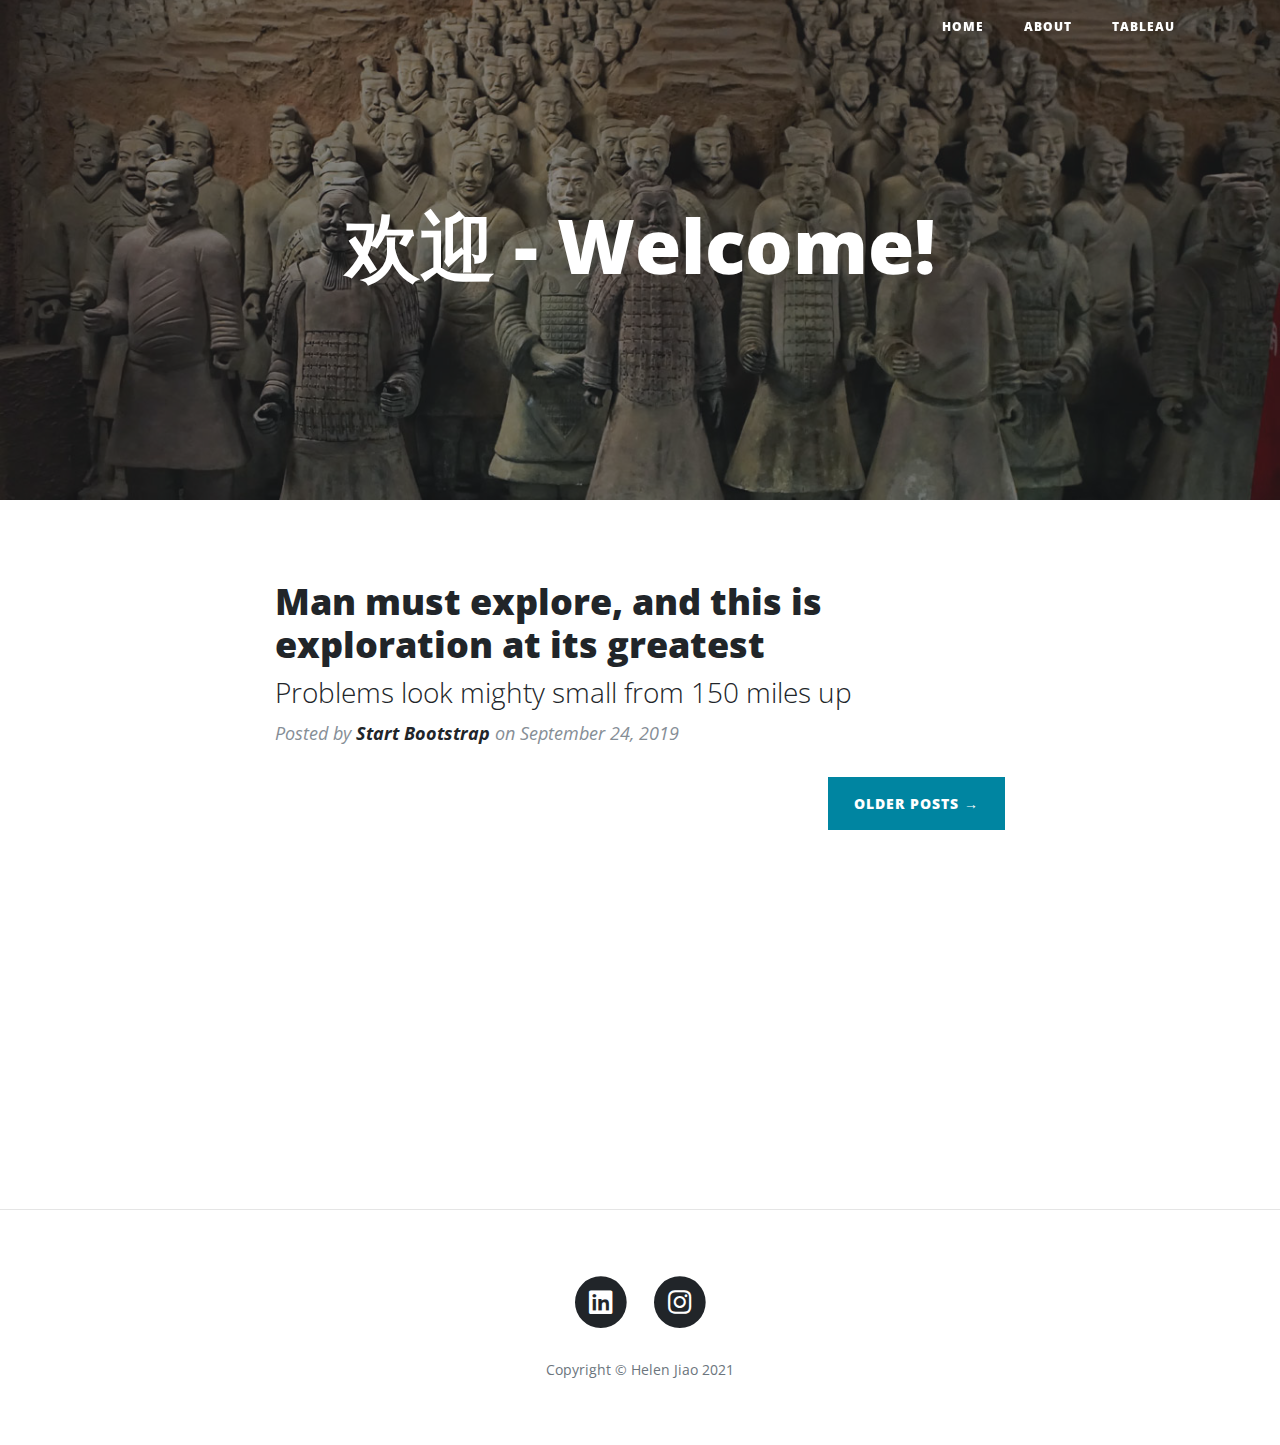
<file: index.html>
<!-- 
  Name: Helen Jiao
  Last Modified: 04/13/2021
-->
<!DOCTYPE html>
<html lang="en">

<head>

  <meta charset="utf-8">
  <meta name="viewport" content="width=device-width, initial-scale=1, shrink-to-fit=no">
  <meta name="description" content="">
  <meta name="author" content="">

  <title>Helen Jiao's - Home Page</title>

  <!-- Bootstrap core CSS -->
  <link href="vendor/bootstrap/css/bootstrap.min.css" rel="stylesheet">

  <!-- Custom fonts for this template -->
  <link href="vendor/fontawesome-free/css/all.min.css" rel="stylesheet" type="text/css">
  <link href='https://fonts.googleapis.com/css?family=Lora:400,700,400italic,700italic' rel='stylesheet' type='text/css'>
  <link href='https://fonts.googleapis.com/css?family=Open+Sans:300italic,400italic,600italic,700italic,800italic,400,300,600,700,800' rel='stylesheet' type='text/css'>

  <!-- Custom styles for this template -->
  <link href="css/clean-blog.min.css" rel="stylesheet">
  <link href="styles/mystyles.css" rel="stylesheet">

</head>

<body>

  <!-- Navigation -->
  <nav class="navbar navbar-expand-lg navbar-light fixed-top" id="mainNav">
    <div class="container">
      <div class="collapse navbar-collapse" id="navbarResponsive">
        <ul class="navbar-nav ml-auto">
          <li class="nav-item">
            <a class="nav-link" href="#">Home</a>
          </li>
          <li class="nav-item">
            <a class="nav-link" href="html/about.html">About</a>
          </li>
          <li class="nav-item">
            <a class="nav-link" href="html/tableau.html">Tableau</a>
          </li>
        </ul>
      </div>
    </div>
  </nav>

  <!-- Page Header -->
  <header class="masthead" style="background-image: url('images/1.jpeg')">
    <div class="overlay"></div>
    <div class="container">
      <div class="row">
        <div class="col-lg-8 col-md-10 mx-auto">
          <div class="site-heading">
            <h1>欢迎 - Welcome!</h1>
            <span class="subheading"></span>
          </div>
        </div>
      </div>
    </div>
  </header>

  <!-- Main Content -->
  <div class="container">
    <div class="row">
      <div class="col-lg-8 col-md-10 mx-auto">
        <div class="post-preview">
          <a href="https://www.byu.edu">
            <h2 class="post-title">
              Man must explore, and this is exploration at its greatest
            </h2>
            <h3 class="post-subtitle">
              Problems look mighty small from 150 miles up
            </h3>
          </a>
          <p class="post-meta italics">Posted by
            <a href="#" class="bold">Start Bootstrap</a>
            on September 24, 2019</p>
        </div>
        <!-- Pager -->
        <div class="clearfix">
          <a class="btn btn-primary float-right" href="#">Older Posts &rarr;</a>
        </div>        
      </div>
    </div>
    <div class="row">
      <div class="center">  
        <iframe width="560" height="315" src="https://www.youtube.com/embed/UUDKEbX5OQw" title="YouTube video player" frameborder="0" allow="accelerometer; autoplay; clipboard-write; encrypted-media; gyroscope; picture-in-picture" allowfullscreen></iframe>
      </div>
    </div>  
  </div>

  <hr>

  <!-- Footer -->
  <footer>
    <div class="container">
      <div class="row">
        <div class="col-lg-8 col-md-10 mx-auto">
          <ul class="list-inline text-center">
            <li class="list-inline-item">
              <a href="https://www.linkedin.com/in/yijia-helen-jiao-5a79721a4/">
                <span class="fa-stack fa-lg">
                  <i class="fas fa-circle fa-stack-2x"></i>
                  <i class="fab fa-linkedin fa-stack-1x fa-inverse"></i>
                </span>
              </a>
            </li>
            <li class="list-inline-item">
              <a href="https://www.instagram.com/jiajiaaajiao/">
                <span class="fa-stack fa-lg">
                  <i class="fas fa-circle fa-stack-2x"></i>
                  <i class="fab fa-instagram fa-stack-1x fa-inverse"></i>
                </span>
              </a>
            </li>
          </ul>
          <p class="copyright text-muted">Copyright &copy; Helen Jiao 2021</p>
        </div>
      </div>
    </div>
  </footer>

  <!-- Bootstrap core JavaScript -->
  <script src="vendor/jquery/jquery.min.js"></script>
  <script src="vendor/bootstrap/js/bootstrap.bundle.min.js"></script>

  <!-- Custom scripts for this template -->
  <script src="js/clean-blog.min.js"></script>

</body>

</html>
</file>
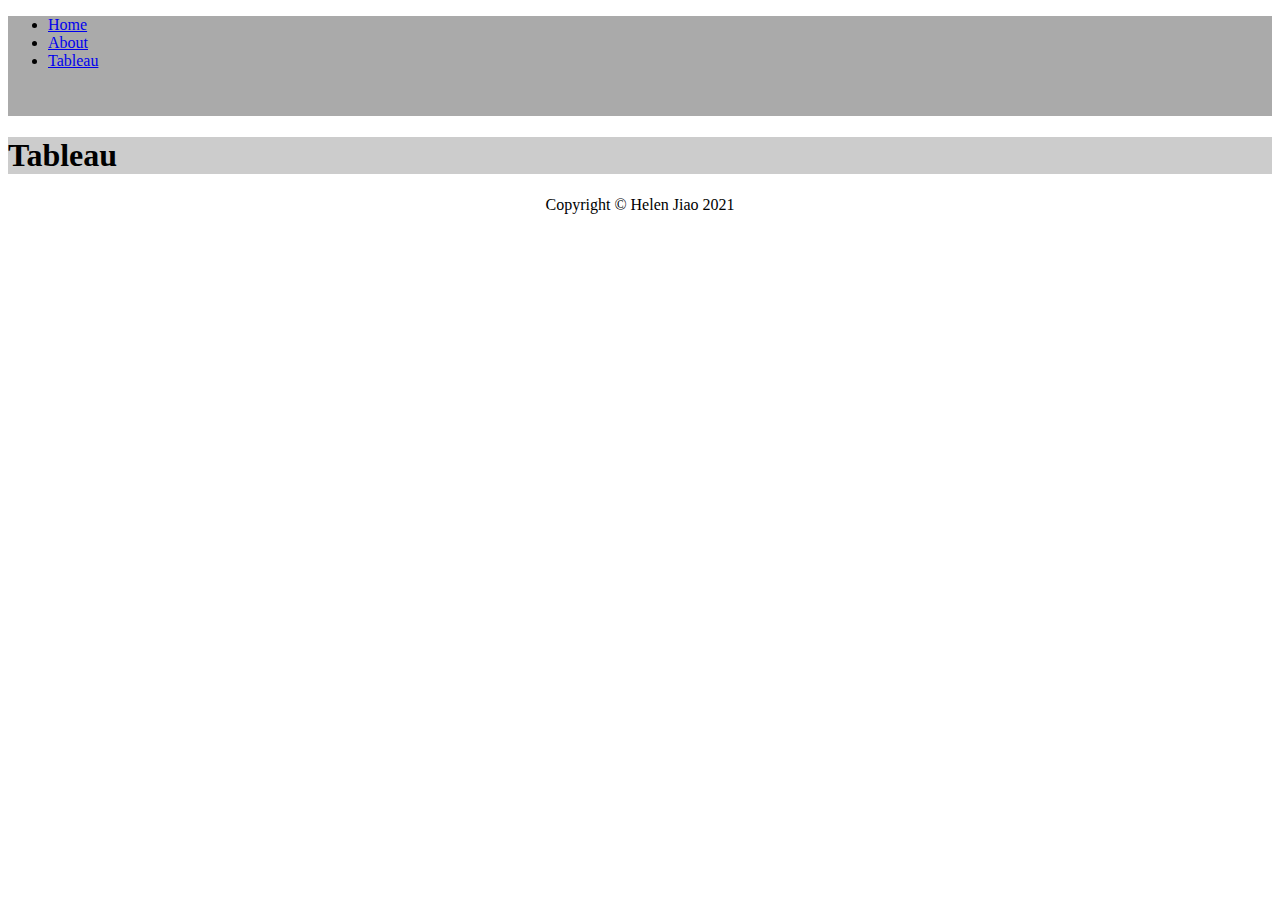
<file: html/tableau.html>
<!-- 
  Name: Helen Jiao
  Last Modified: 04/13/2021
-->
<!DOCTYPE html>
<html lang="en">

  <head>

    <meta charset="utf-8">
    <meta name="viewport" content="width=device-width, initial-scale=1, shrink-to-fit=no">
    <meta name="description" content="">
    <meta name="author" content="">

    <title>Helen Jiao - Contact Page</title>

    <!-- Custom styles for this template -->
    <link href="../styles/bootstyle.css" rel="stylesheet">

  </head>

  <body>

    <!-- Navigation -->
    <div class="custom-navigation">
      <ul class="navbar-nav ml-auto">
          <li class="nav-item">
            <a class="nav-link" href="../index.html">Home</a>
          </li>
          <li class="nav-item">
            <a class="nav-link" href="about.html">About</a>
          </li>
          <li class="nav-item">
            <a class="nav-link" href="#">Tableau</a>
          </li>
        </ul>
    </div>

    <!-- Tableau -->
    <div class="custom-tableau">
      <h1>Tableau</h1>
    </div>

    <!-- Footer -->
    <div class="custom-footer">
      <p class="copyright text-muted center">Copyright &copy; Helen Jiao 2021</p>
    </div>

  </body>

</html>
</file>
<file: styles/mystyles.css>
h1 {
  font-size: 75px !important;
}

p {
  font-family: Open Sans !important;
}

.bold {
  font-weight: bold !important;
}

.italics {
  font-style: italic !important;
}

.center {
  margin: 20px auto;
}
</file>
<file: styles/bootstyle.css>
.center {
  text-align: center;
}

.custom-navigation {
  background-color: #AAA;
  height: 100px;
  width: 100%;
}

.custom-tableau {
  background-color: #CCC;
  width: 100%;
}

.custom-footer {
  width: 100%;
}
</file>
<file: css/clean-blog.min.css>
/*!
 * Start Bootstrap - Clean Blog v5.0.10 (https://startbootstrap.com/theme/clean-blog)
 * Copyright 2013-2020 Start Bootstrap
 * Licensed under MIT (https://github.com/StartBootstrap/startbootstrap-clean-blog/blob/master/LICENSE)
 */body{font-size:20px;color:#212529;font-family:Lora,'Times New Roman',serif}p{line-height:1.5;margin:30px 0}p a{text-decoration:underline}h1,h2,h3,h4,h5,h6{font-weight:800;font-family:'Open Sans','Helvetica Neue',Helvetica,Arial,sans-serif}a{color:#212529;transition:all .2s}a:focus,a:hover{color:#0085a1}blockquote{font-style:italic;color:#868e96}.section-heading{font-size:36px;font-weight:700;margin-top:60px}.caption{font-size:14px;font-style:italic;display:block;margin:0;padding:10px;text-align:center;border-bottom-right-radius:5px;border-bottom-left-radius:5px}::-moz-selection{color:#fff;background:#0085a1;text-shadow:none}::selection{color:#fff;background:#0085a1;text-shadow:none}img::-moz-selection{color:#fff;background:0 0}img::selection{color:#fff;background:0 0}img::-moz-selection{color:#fff;background:0 0}#mainNav{position:absolute;border-bottom:1px solid #e9ecef;background-color:#fff;font-family:'Open Sans','Helvetica Neue',Helvetica,Arial,sans-serif}#mainNav .navbar-brand{font-weight:800;color:#343a40}#mainNav .navbar-toggler{font-size:12px;font-weight:800;padding:13px;text-transform:uppercase;color:#343a40}#mainNav .navbar-nav>li.nav-item>a{font-size:12px;font-weight:800;letter-spacing:1px;text-transform:uppercase}@media only screen and (min-width:992px){#mainNav{border-bottom:1px solid transparent;background:0 0}#mainNav .navbar-brand{padding:10px 20px;color:#fff}#mainNav .navbar-brand:focus,#mainNav .navbar-brand:hover{color:rgba(255,255,255,.8)}#mainNav .navbar-nav>li.nav-item>a{padding:10px 20px;color:#fff}#mainNav .navbar-nav>li.nav-item>a:focus,#mainNav .navbar-nav>li.nav-item>a:hover{color:rgba(255,255,255,.8)}}@media only screen and (min-width:992px){#mainNav{transition:background-color .2s;transform:translate3d(0,0,0);-webkit-backface-visibility:hidden;backface-visibility:hidden}#mainNav.is-fixed{position:fixed;top:-67px;transition:transform .2s;border-bottom:1px solid #fff;background-color:rgba(255,255,255,.9)}#mainNav.is-fixed .navbar-brand{color:#212529}#mainNav.is-fixed .navbar-brand:focus,#mainNav.is-fixed .navbar-brand:hover{color:#0085a1}#mainNav.is-fixed .navbar-nav>li.nav-item>a{color:#212529}#mainNav.is-fixed .navbar-nav>li.nav-item>a:focus,#mainNav.is-fixed .navbar-nav>li.nav-item>a:hover{color:#0085a1}#mainNav.is-visible{transform:translate3d(0,100%,0)}}header.masthead{margin-bottom:50px;background:no-repeat center center;background-color:#868e96;background-attachment:scroll;position:relative;background-size:cover}header.masthead .overlay{position:absolute;top:0;left:0;height:100%;width:100%;background-color:#212529;opacity:.5}header.masthead .page-heading,header.masthead .post-heading,header.masthead .site-heading{padding:200px 0 150px;color:#fff}@media only screen and (min-width:768px){header.masthead .page-heading,header.masthead .post-heading,header.masthead .site-heading{padding:200px 0}}header.masthead .page-heading,header.masthead .site-heading{text-align:center}header.masthead .page-heading h1,header.masthead .site-heading h1{font-size:50px;margin-top:0}header.masthead .page-heading .subheading,header.masthead .site-heading .subheading{font-size:24px;font-weight:300;line-height:1.1;display:block;margin:10px 0 0;font-family:'Open Sans','Helvetica Neue',Helvetica,Arial,sans-serif}@media only screen and (min-width:768px){header.masthead .page-heading h1,header.masthead .site-heading h1{font-size:80px}}header.masthead .post-heading h1{font-size:35px}header.masthead .post-heading .meta,header.masthead .post-heading .subheading{line-height:1.1;display:block}header.masthead .post-heading .subheading{font-size:24px;font-weight:600;margin:10px 0 30px;font-family:'Open Sans','Helvetica Neue',Helvetica,Arial,sans-serif}header.masthead .post-heading .meta{font-size:20px;font-weight:300;font-style:italic;font-family:Lora,'Times New Roman',serif}header.masthead .post-heading .meta a{color:#fff}@media only screen and (min-width:768px){header.masthead .post-heading h1{font-size:55px}header.masthead .post-heading .subheading{font-size:30px}}.post-preview>a{color:#212529}.post-preview>a:focus,.post-preview>a:hover{text-decoration:none;color:#0085a1}.post-preview>a>.post-title{font-size:30px;margin-top:30px;margin-bottom:10px}.post-preview>a>.post-subtitle{font-weight:300;margin:0 0 10px}.post-preview>.post-meta{font-size:18px;font-style:italic;margin-top:0;color:#868e96}.post-preview>.post-meta>a{text-decoration:none;color:#212529}.post-preview>.post-meta>a:focus,.post-preview>.post-meta>a:hover{text-decoration:underline;color:#0085a1}@media only screen and (min-width:768px){.post-preview>a>.post-title{font-size:36px}}.floating-label-form-group{font-size:14px;position:relative;margin-bottom:0;padding-bottom:.5em;border-bottom:1px solid #dee2e6}.floating-label-form-group input,.floating-label-form-group textarea{font-size:1.5em;position:relative;z-index:1;padding:0;resize:none;border:none;border-radius:0;background:0 0;box-shadow:none!important;font-family:Lora,'Times New Roman',serif}.floating-label-form-group input::-webkit-input-placeholder,.floating-label-form-group textarea::-webkit-input-placeholder{color:#868e96;font-family:Lora,'Times New Roman',serif}.floating-label-form-group label{font-size:.85em;line-height:1.764705882em;position:relative;z-index:0;top:2em;display:block;margin:0;transition:top .3s ease,opacity .3s ease;opacity:0}.floating-label-form-group .help-block{margin:15px 0}.floating-label-form-group-with-value label{top:0;opacity:1}.floating-label-form-group-with-focus label{color:#0085a1}form .form-group:first-child .floating-label-form-group{border-top:1px solid #dee2e6}footer{padding:50px 0 65px}footer .list-inline{margin:0;padding:0}footer .copyright{font-size:14px;margin-bottom:0;text-align:center}.btn{font-size:14px;font-weight:800;padding:15px 25px;letter-spacing:1px;text-transform:uppercase;border-radius:0;font-family:'Open Sans','Helvetica Neue',Helvetica,Arial,sans-serif}.btn-primary{background-color:#0085a1;border-color:#0085a1}.btn-primary:active,.btn-primary:focus,.btn-primary:hover{color:#fff;background-color:#00657b!important;border-color:#00657b!important}.btn-lg{font-size:16px;padding:25px 35px}
</file>
